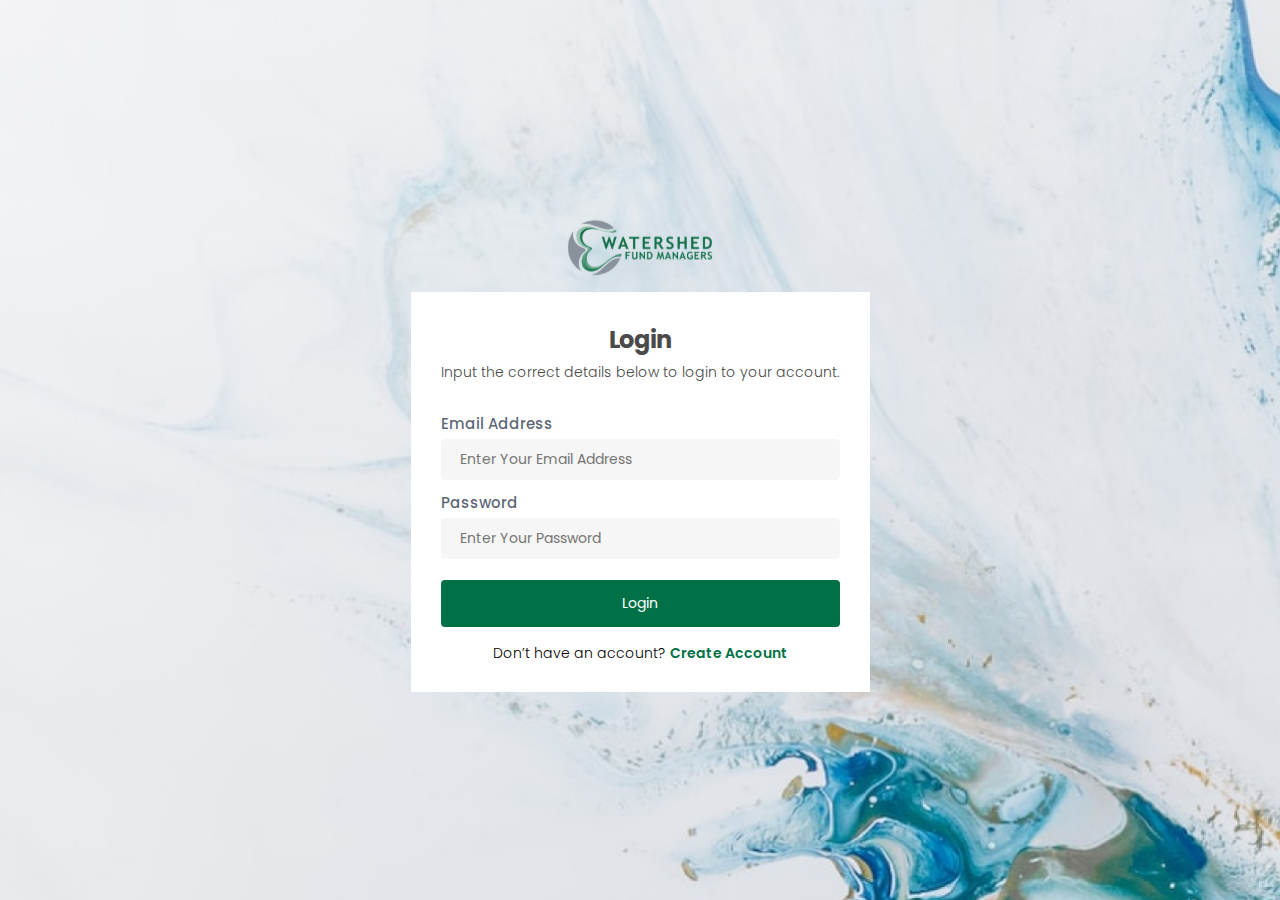
<file: index.html>
<!DOCTYPE html>
<html lang="en">
<head>
    <meta charset="UTF-8">
    <meta http-equiv="X-UA-Compatible" content="IE=edge">
    <meta name="viewport" content="width=device-width, initial-scale=1.0">
    <link rel="stylesheet" href="style.css">
    <title>Document</title>
</head>
<body>
    
    <h1>HELLO WORLD</h1>

    <script>
        function pageRedirect() {
            window.location.replace("/login.html");
        }      
        setTimeout("pageRedirect()", 100);
    </script>

    <script src="https://cdnjs.cloudflare.com/ajax/libs/gsap/3.11.4/gsap.min.js"></script>
    <script src="app.js"></script>
</body>
</html>
</file>
<file: style.css>
@import url('https://fonts.googleapis.com/css2?family=Poppins:wght@400&display=swap');

*{
    margin: 0;
    padding: 0;
    box-sizing: border-box;
}

body{
    width: 100%;
    font-family: "Poppins", sans-serif;

}


.login-container{
    width: 100%;
    height: 100vh;
    background-image: url('loginbg.png');
    background-color: olivedrab;
    background-size: cover;
    background-position: center;
    background-repeat: no-repeat;
    display: flex;
    justify-content: center;
    flex-direction: column;
    align-items: center;
    padding: 10px;
}

.loginformbox h3{
    font-family: Poppins;
font-size: 24px;
font-weight: 700;
line-height: 36px;
letter-spacing: -0.05em;
text-align: center;
color: #4A4A4A;

}

.loginformbox p{
    font-family: Poppins;
font-size: 14px;
font-weight: 300;
line-height: 17px;
letter-spacing: 0em;
text-align: left;
color: 
#4A4A4A;
margin-top: 6px;
}

    
    .signupcontainer {
        width: 100%;
        height: 100vh;
        display: flex;
    }





    .formsection{
        width: 100%;
        height: 100%;
        background-color: white;
        display: flex;
        flex-direction: column;
        justify-content: center;
        padding: 160px;
        overflow-y: scroll;

    }
    ::-webkit-scrollbar {
        width: 2px;
    }
    

    .companylogo{
        margin-top: 220px;
    }
    .formheading{
        font-family: Poppins;
font-size: 24px;
font-weight: 700;
line-height: 36px;
letter-spacing: -0.05em;
text-align: left;
color: #4A4A4A;



    }

    .formtext{
font-family: Poppins;
font-size: 14px;
font-weight: 400;
line-height: 21px;
letter-spacing: 0em;
text-align: left;

    }

    .label{
        color: rgba(27, 43, 65, 0.72);
        font-size: 15px;
        font-weight: 500;
        line-height: 20px;
        letter-spacing: 0em;
        text-align: left;
        
        }
        
        .forminput input[type=text], [type=email], [type=password], [type=number], [type=tel], [type=date], select {
          width: 100%;
          padding: 9px 18px;
          margin: 5px 0 !important;
          display: inline-block;
          border: 1px solid #F6F6F6;
          font-size: 14px;
          line-height: normal !important;
          font-family: 'Poppins', sans-serif !important;
          border-radius: 4px;
          box-sizing: border-box;
          background: #F6F6F6;
          color: #999;
          outline-color: transparent;
        }


        .formcontent{
            margin-top: 8px;
            margin-bottom: 8px;
        }

        .forminput input[type=submit] {
            font-family: inherit;
            width: 100%;
            font-size: 14px;
            background: #007146;
            color: white;
            padding: 13px 27px;
            margin: 8px 0;
            border: none;
            border-radius: 4px;
            cursor: pointer;
            transition: all .4s ease;
          }

    .imagesection{
        width: 90%;
        background-image: url('signupbg.png');
   
        background-size: cover;
        background-repeat: no-repeat;
        background-position: center;
        background-color: olivedrab;
        height: 100%;
        display: flex;

    }

    .vh-100{
        height: 100vh;
        object-fit: cover;
        text-align: left;
    }
    .carousel{
        width: 100%;
    }

    .d-md-block h5{
        text-align: left;
font-size: 24px;
font-weight: 900;
line-height: 30px;
letter-spacing: 0em;
text-align: left;

    }

    .d-md-block p{
        text-align: left;
        font-size: 24px;
        font-weight: 400;
        line-height: 30px;
        letter-spacing: 0em;
        text-align: left;
        
    }

    

    .imagetext{
        display: flex;
        margin-top: auto; 
        font-family: Mulish;
font-size: 17px;
font-style: italic;
font-weight: 400;
line-height: 25px;
letter-spacing: 0em;
text-align: left;
color: white;

    }

    .terms{
color: #222222;
font-size: 15px;
font-weight: 300;
line-height: 22px;
letter-spacing: 0em;
text-align: left;
margin-bottom: 10px;



    }
.terms span{

font-weight: 700;




}

.logintxt{

margin-top: 10px;
font-family: Poppins;
font-size: 14px;
font-weight: 300;
line-height: 17px;
letter-spacing: 0em;
text-align: center;


}

.logintxt a{
    font-weight: 600;
    color: #007146;
    text-decoration: none;
}

.loginformbox{
    padding: 30px;
    background-color: white;

}


    @media screen and (max-width:1000px){
        .signupcontainer{
            flex-direction: column-reverse;
            height: fit-content;
        } 
        .vh-100{

            height: 200px;
            object-fit: cover;
        }

        .carousel-item .vh-100{
            display: none !important;
        }
        .imagesection{
            height: fit-content;
            width: 100%;
        }

        .formsection{
            padding: 60px;
            overflow: visible;
        }
        .companylogo{
            margin: auto;
        }
    }

    
    @media screen and (max-width:800px){


        .formsection{
            padding: 20px;
        }
 
    }
</file>
